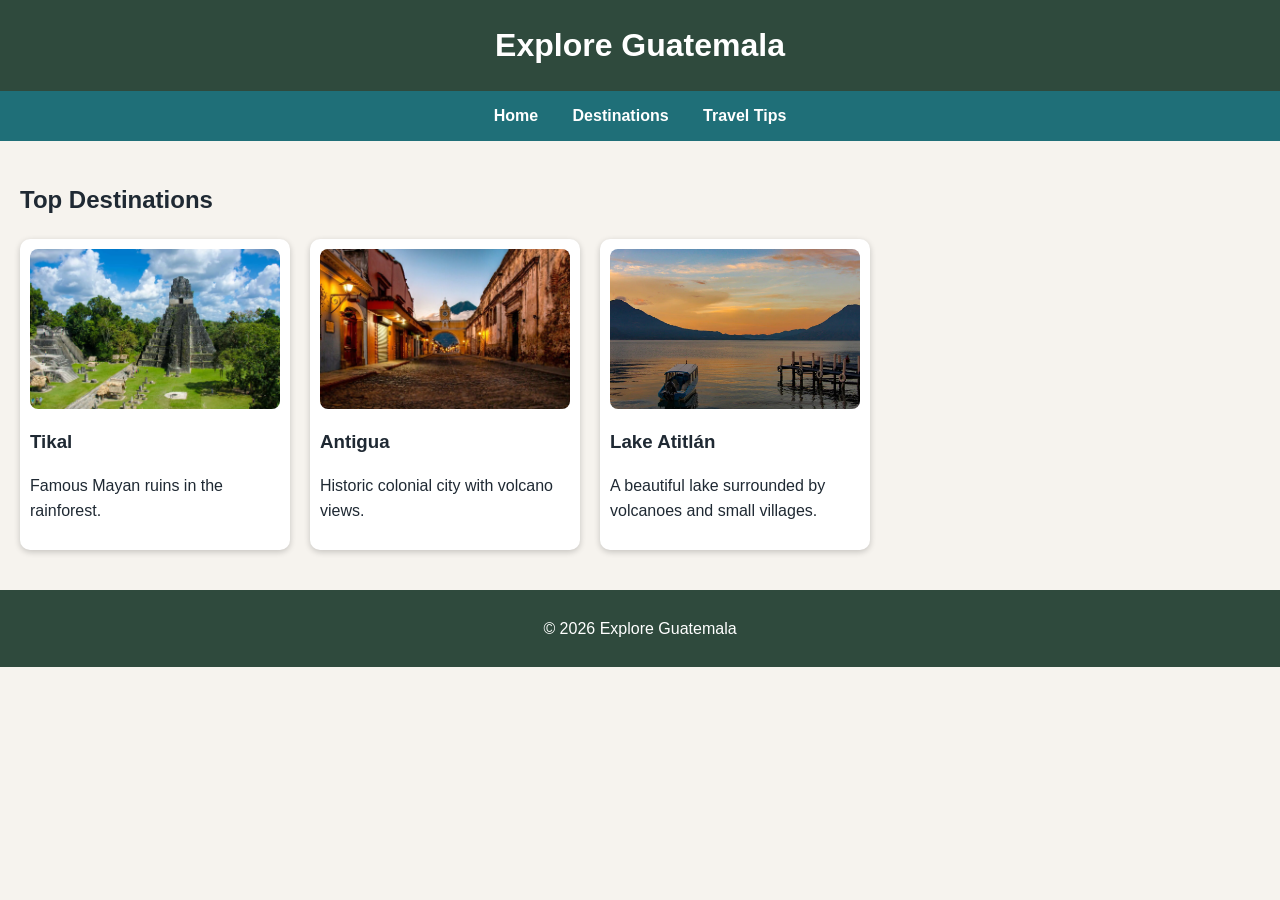
<file: destinations.html>
<!DOCTYPE html>
<html lang="en">
<head>
  <meta charset="UTF-8">
  <title>Destinations</title>
  <link rel="stylesheet" href="style.css">
</head>

<body>

<header>
  <h1>Explore Guatemala</h1>
</header>

<nav>
  <a href="index.html">Home</a>
  <a href="destinations.html">Destinations</a>
  <a href="tips.html">Travel Tips</a>
</nav>

<main>
  <h2>Top Destinations</h2>

  <div class="destinations">

    <div class="card">
      <img src="tikal.jpg">
      <h3>Tikal</h3>
      <p>Famous Mayan ruins in the rainforest.</p>
    </div>

    <div class="card">
      <img src="antigua.jpg">
      <h3>Antigua</h3>
      <p>Historic colonial city with volcano views.</p>
    </div>

    <div class="card">
      <img src="lakeatitlan.jpg" alt="Lake Atitlán in Guatemala">
      <h3>Lake Atitlán</h3>
      <p>A beautiful lake surrounded by volcanoes and small villages.</p>
    </div>
</main>

<footer>
  <p>© 2026 Explore Guatemala</p>
</footer>

</body>
</html>
</file>
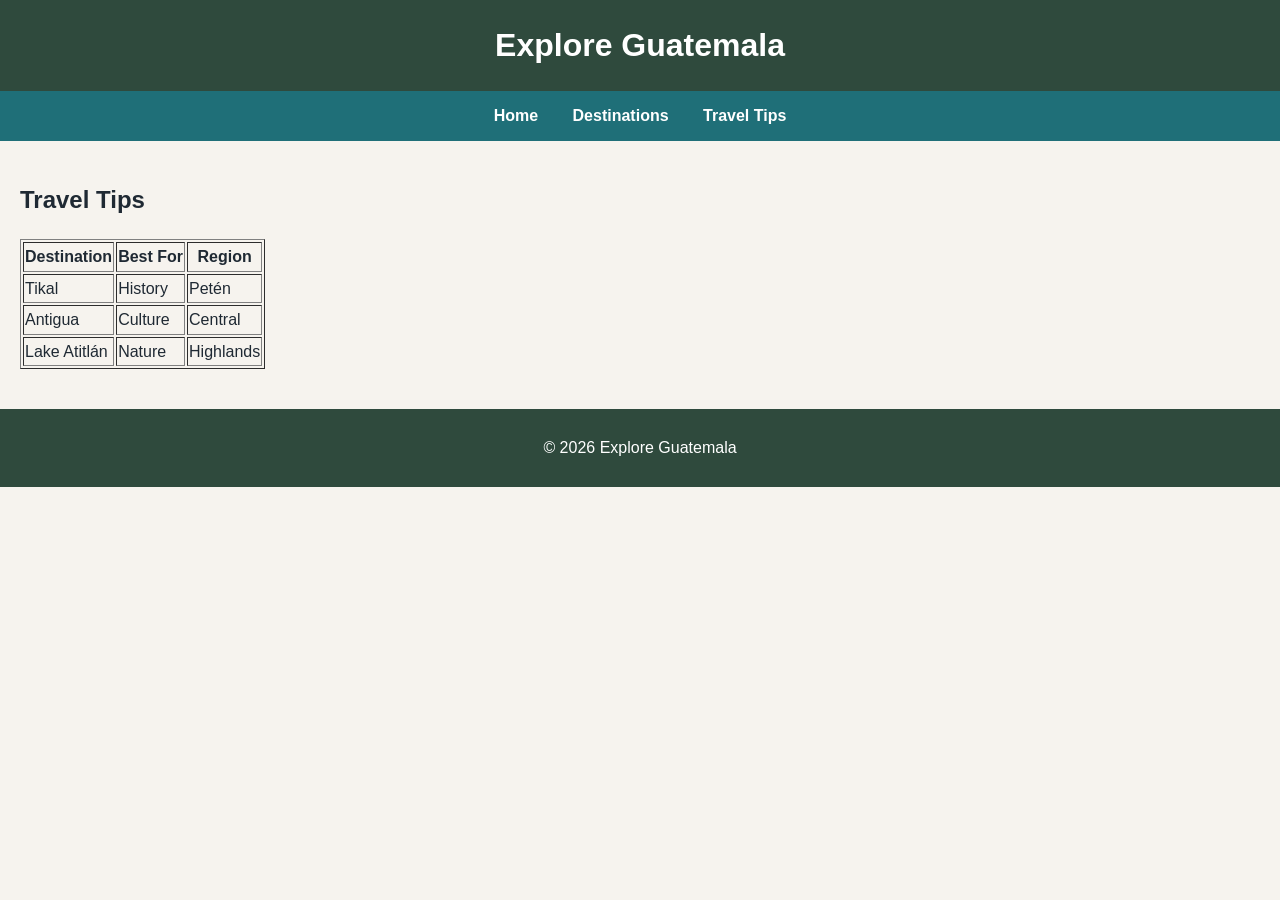
<file: tips.html>
<!DOCTYPE html>
<html lang="en">
<head>
  <meta charset="UTF-8">
  <title>Travel Tips</title>
  <link rel="stylesheet" href="style.css">
</head>

<body>

<header>
  <h1>Explore Guatemala</h1>
</header>

<nav>
  <a href="index.html">Home</a>
  <a href="destinations.html">Destinations</a>
  <a href="tips.html">Travel Tips</a>
</nav>

<main>
  <h2>Travel Tips</h2>

  <table border="1">
    <tr>
      <th>Destination</th>
      <th>Best For</th>
      <th>Region</th>
    </tr>
    <tr>
      <td>Tikal</td>
      <td>History</td>
      <td>Petén</td>
    </tr>
    <tr>
      <td>Antigua</td>
      <td>Culture</td>
      <td>Central</td>
    </tr>
    <tr>
      <td>Lake Atitlán</td>
      <td>Nature</td>
      <td>Highlands</td>
    </tr>
  </table>

</main>

<footer>
  <p>© 2026 Explore Guatemala</p>
</footer>

</body>
</html>
</file>
<file: style.css>
/* GLOBAL STYLES */
body {
  font-family: Arial, sans-serif;
  margin: 0;
  background-color: #f6f3ee;
  color: #1f2933;
  line-height: 1.6;
}

/* HEADER */
header {
  background-color: #2f4a3d;
  color: white;
  text-align: center;
  padding: 20px;
}

header h1 {
  margin: 0;
}

header p {
  margin: 5px 0 0;
}

/* NAV */
nav {
  background-color: #1f6f78;
  padding: 12px;
  text-align: center;
}

nav a {
  color: white;
  margin: 0 15px;
  text-decoration: none;
  font-weight: bold;
}

nav a:hover {
  text-decoration: underline;
}

/* MAIN */
main {
  padding: 20px;
}

/* HERO */
.hero {
  display: flex;
  align-items: center;
  justify-content: center;
  gap: 20px;
  background-color: white;
  padding: 20px;
  margin-bottom: 20px;
  border-radius: 10px;
}

.hero-image img {
  width: 500px;
  height: 300px;
  object-fit: cover;
  border-radius: 10px;
}

.hero-text {
  max-width: 400px;
}

.hero-text h2 {
  margin-top: 0;
}

/* CONTENT ROW */
.content-row {
  display: flex;
  gap: 20px;
  align-items: flex-start;
}

.destinations-section {
  flex: 3;
}

.destinations-section h2 {
  margin-top: 0;
}

/* DESTINATIONS */
.destinations {
  display: flex;
  gap: 20px;
  flex-wrap: wrap;
}

.card {
  width: 250px;
  background-color: white;
  padding: 10px;
  border-radius: 10px;
  box-shadow: 0px 2px 6px rgba(0, 0, 0, 0.2);
}

.card img {
  width: 100%;
  height: 160px;
  object-fit: cover;
  border-radius: 8px;
}

.card h3 {
  margin-top: 10px;
  margin-bottom: 8px;
}

/* RESOURCES PANEL */
.resources {
  flex: 1;
  background-color: white;
  padding: 20px;
  border-radius: 10px;
  box-shadow: 0px 2px 6px rgba(0, 0, 0, 0.2);
}

.resources h2 {
  margin-top: 0;
}

.resources ul {
  padding-left: 20px;
}

.resources li {
  margin-bottom: 10px;
}

/* FOOTER */
footer {
  background-color: #2f4a3d;
  color: white;
  text-align: center;
  padding: 10px;
  margin-top: 20px;
}

/* RESPONSIVE DESIGN */
@media (max-width: 900px) {
  .hero {
    flex-direction: column;
    text-align: center;
  }

  .hero-image img {
    width: 100%;
    max-width: 600px;
    height: auto;
  }

  .content-row {
    flex-direction: column;
  }

  .resources {
    width: 100%;
  }
}
</file>
